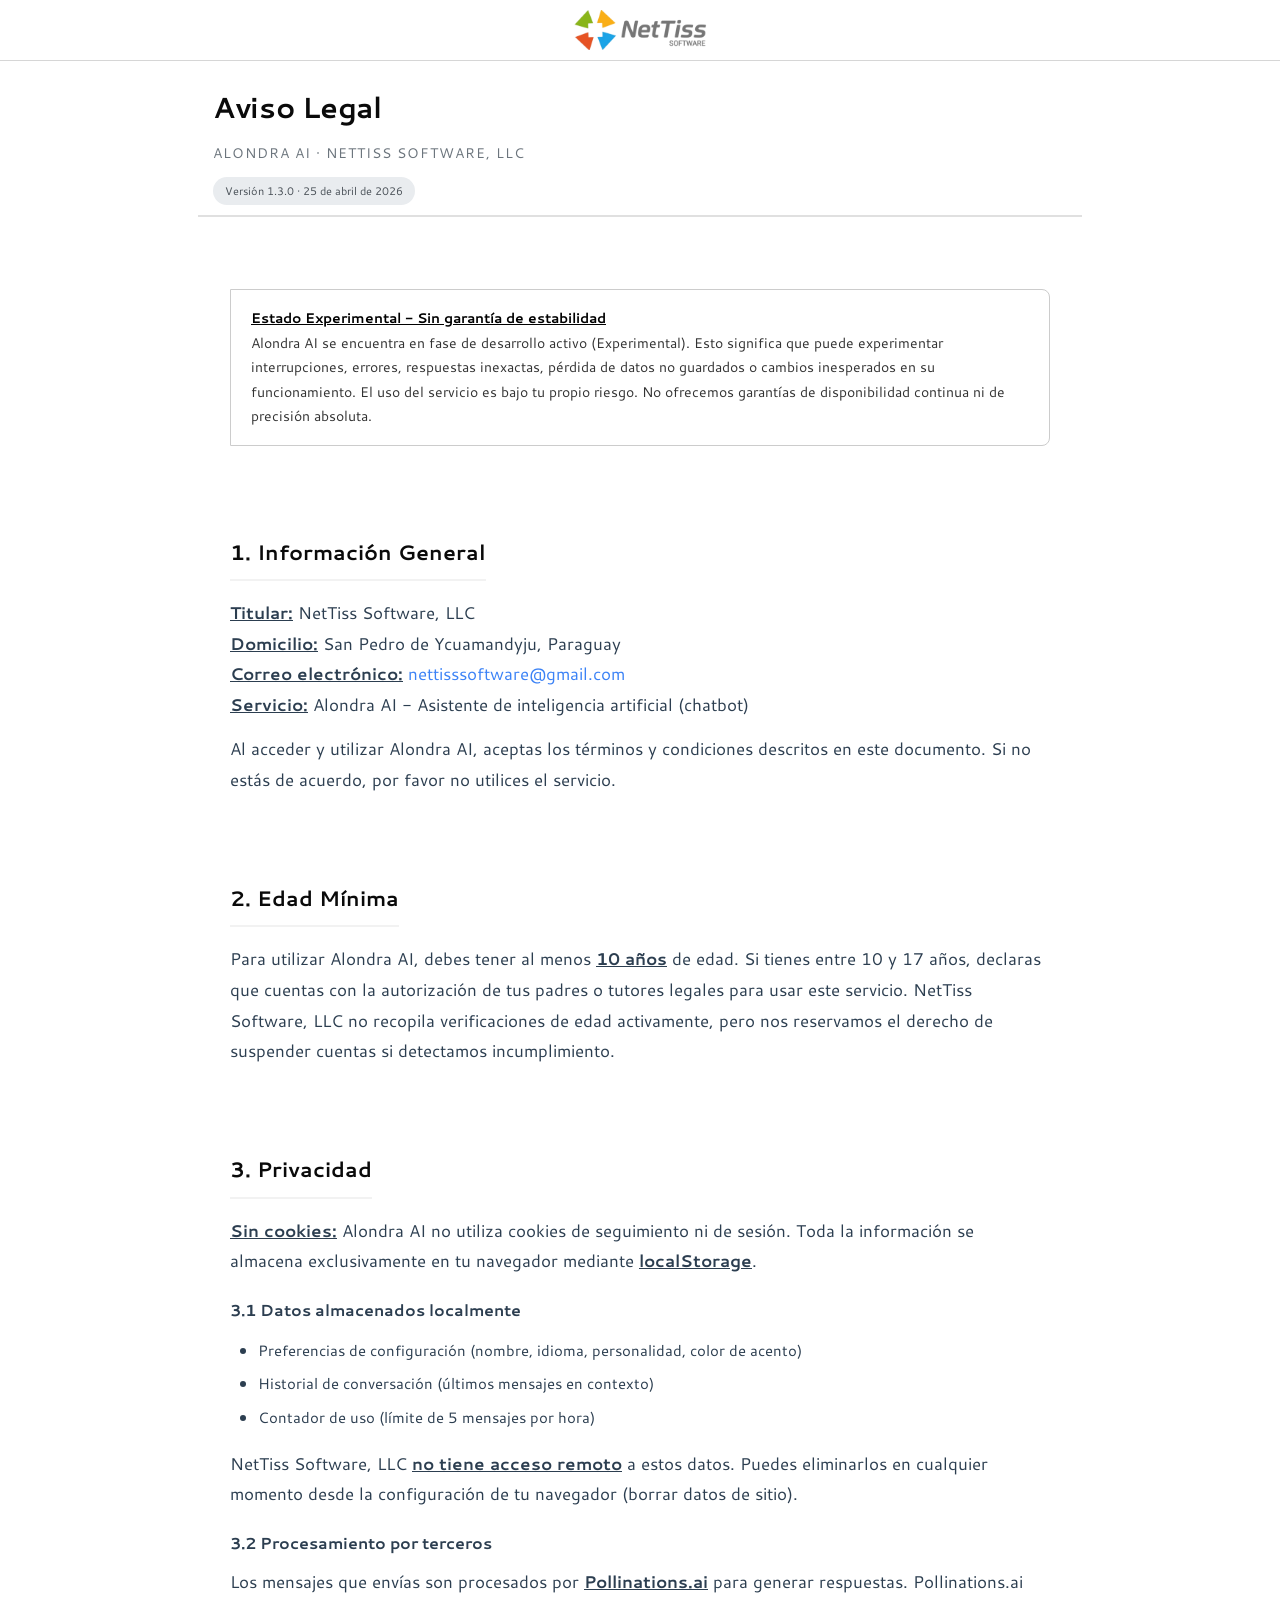
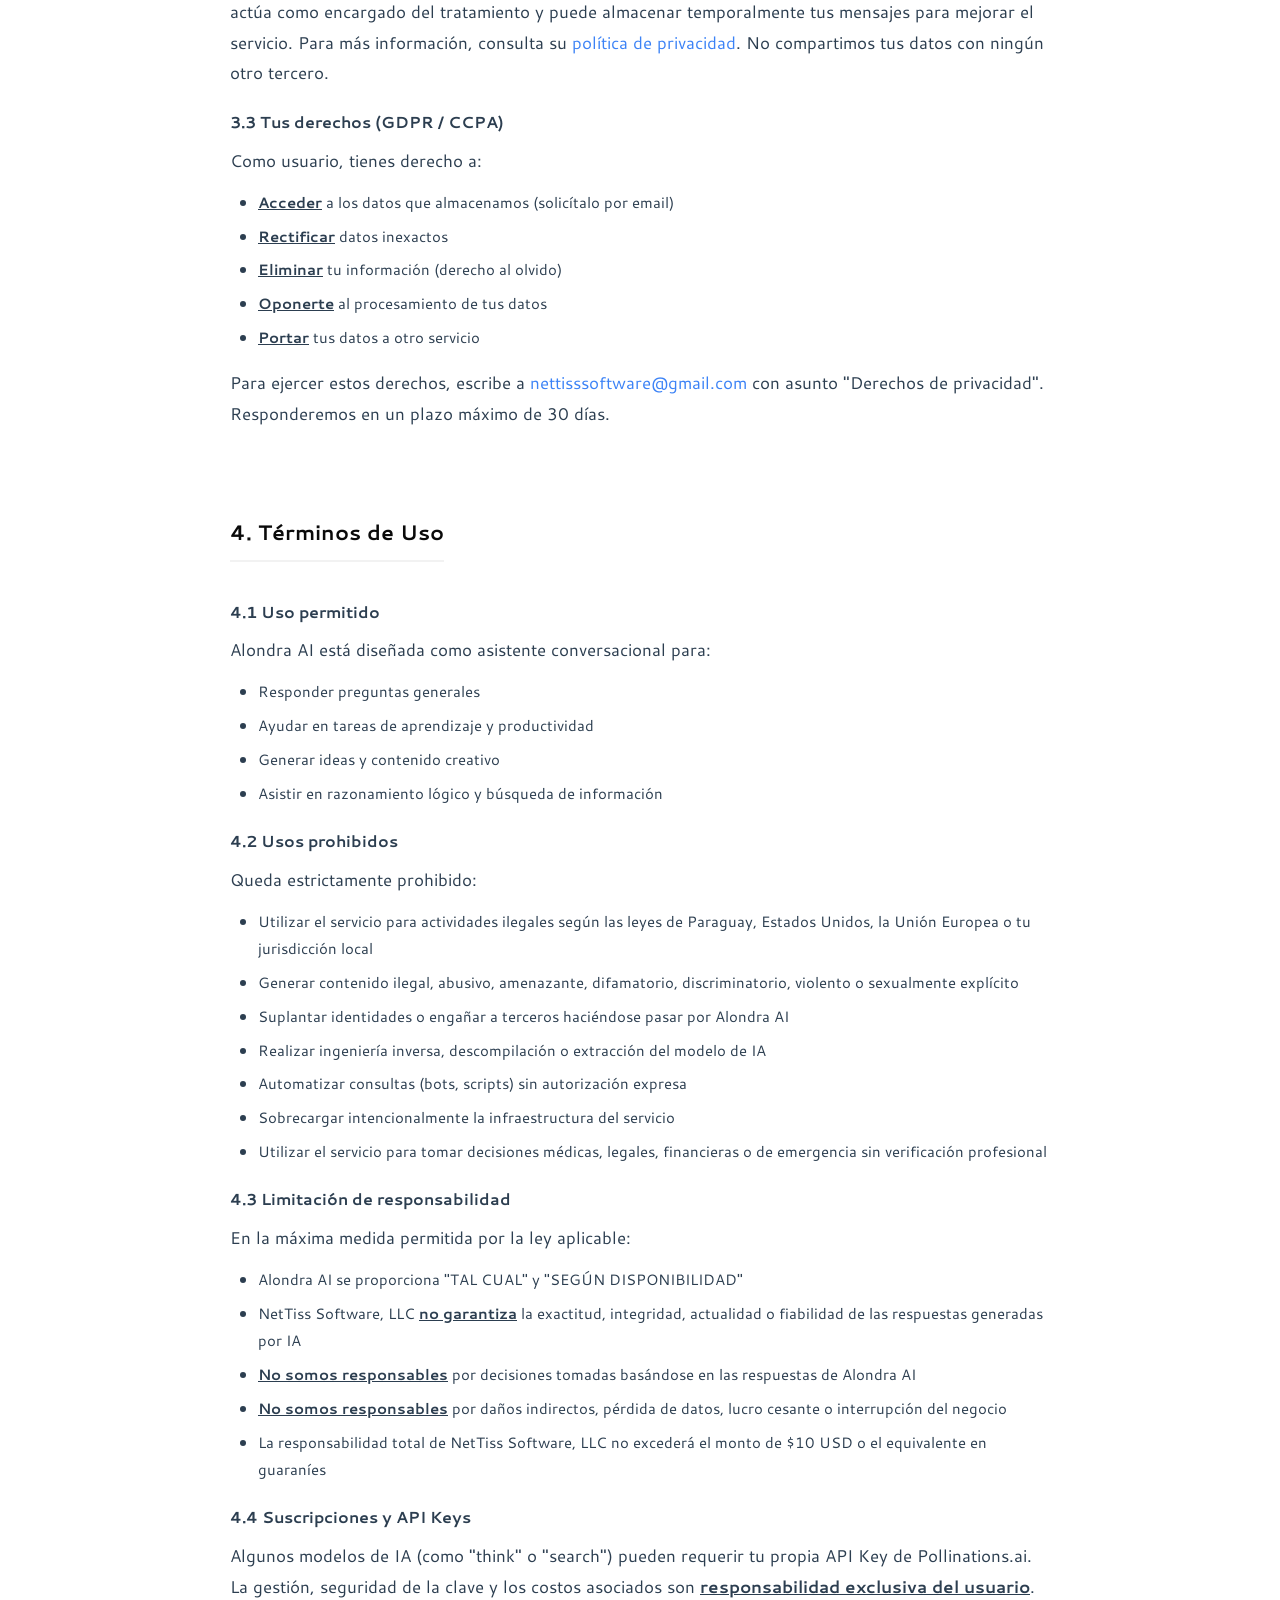
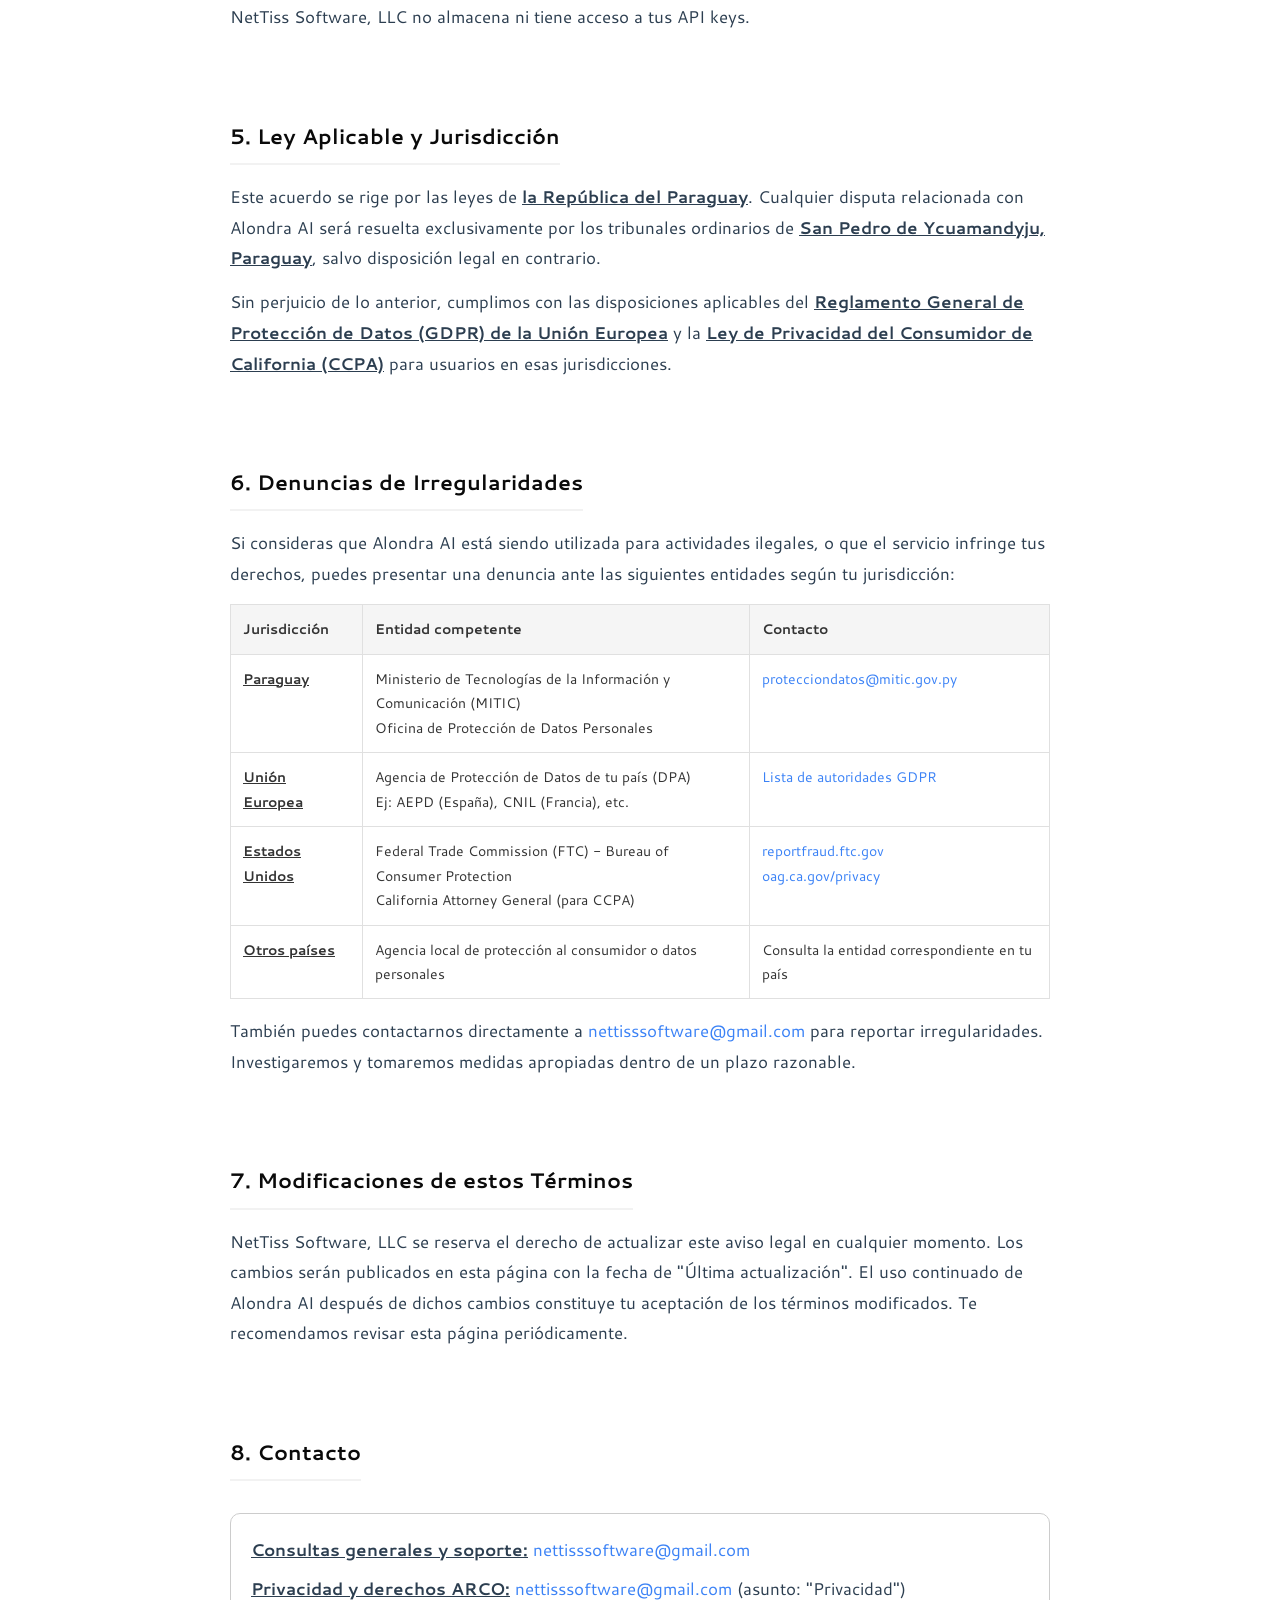
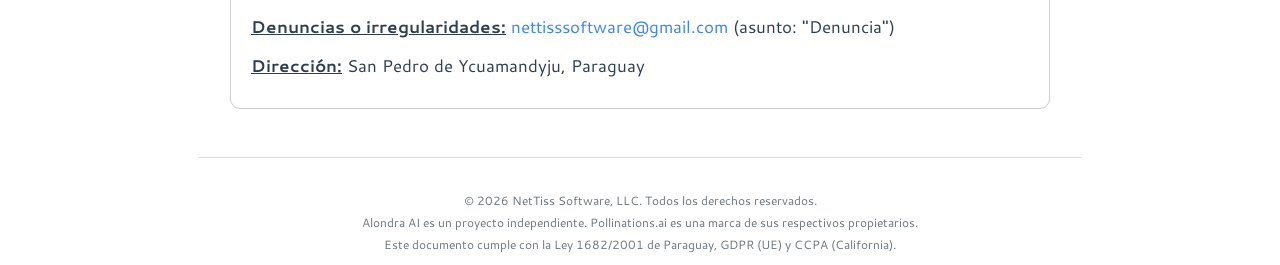
<file: legals.html>
<!DOCTYPE html>
<html lang="es">
<head>
    <meta charset="UTF-8">
    <meta name="viewport" content="width=device-width, initial-scale=1.0">
    <title>Aviso Legal - Alondra AI</title>
    <meta name="robots" content="noindex, nofollow">
    
   <link rel="preconnect" href="https://fonts.googleapis.com">
   <link rel="preconnect" href="https://fonts.gstatic.com" crossorigin>
   <link href="https://fonts.googleapis.com/css2?family=Cantarell:ital,wght@0,400;0,700;1,400;1,700&display=swap" rel="stylesheet">
    
    <style>
        * {
            margin: 0;
            padding: 0;
            box-sizing: border-box;
        }
        
        body {
            font-family: 'Cantarell';
            background: #fff;
            color: #333;
            line-height: 1.8;
        }
        
        strong{
          text-decoration: underline;
        }
        
        .header{
          padding: 10px 20px;
          background: #ffffff;
          width: 100%;
          position: sticky;
          top: 0;
          display: flex;
          align-items: center;
          justify-content: center;
          border-bottom: 1px solid #cccc;
        }
        
        .header img{
          width: 150px;
          height: auto;
        }
        
        .legal-container {
            max-width: 900px;
            margin: 0 auto;
            padding: 10px 8px;
        }
        
        /* Header */
        .legal-header {
            padding: 10px 15px;
            border-bottom: 2px solid #e0e0e0;
            margin-bottom: 2rem;
        }
        
        .legal-header h1 {
            font-size: 1.8rem;
            font-weight: 600;
            letter-spacing: -0.3px;
            color: #0a0a0a;
            margin-bottom: 0.5rem;
        }
        
        .legal-header .brand {
            font-size: 0.85rem;
            color: #6c757d;
            text-transform: uppercase;
            letter-spacing: 1px;
        }
        
        .version-badge {
            display: inline-block;
            background: #e9ecef;
            padding: 0.25rem 0.75rem;
            border-radius: 20px;
            font-size: 0.7rem;
            color: #495057;
            margin-top: 0.75rem;
        }
        
        /* Secciones */
        .legal-section {
            background: white;
            border-radius: 12px;
            padding: 1.5rem 2rem;
            margin-bottom: 1.5rem;
        }
        
        .legal-section h2 {
            font-size: 1.3rem;
            font-weight: 600;
            color: #0a0a0a;
            margin-bottom: 1rem;
            padding-bottom: 0.5rem;
            border-bottom: 2px solid #f2f2f2;
            display: inline-block;
        }
        
        .legal-section h3 {
            font-size: 1rem;
            font-weight: 600;
            color: #2c3e50;
            margin: 1.25rem 0 0.5rem 0;
        }
        
        .legal-section p {
            margin-bottom: 0.85rem;
            color: #2c3e50;
            font-size: 17px;
        }
        
        .legal-section ul, .legal-section ol {
            margin: 0.75rem 0 1rem 1.75rem;
            color: #2c3e50;
            font-size: 0.95rem;
        }
        
        .legal-section li {
            margin-bottom: 0.4rem;
        }
        
        .legal-section a {
            color: #3b82f6;
            text-decoration: none;
            border-bottom: 1px solid transparent;
            transition: border-color 0.2s;
        }
        
        .legal-section a:hover {
            border-bottom-color: #f2f2f2;
        }
        
        /* Tablas */
        .jurisdiction-table {
            width: 100%;
            border-collapse: collapse;
            margin: 1rem 0;
            font-size: 0.85rem;
        }
        
        .jurisdiction-table th,
        .jurisdiction-table td {
            border: 1px solid #e0e0e0;
            padding: 0.75rem;
            text-align: left;
            vertical-align: top;
        }
        
        .jurisdiction-table th {
            background: #f5f5f5;
            font-weight: 600;
        }
        
        /* Alpha warning */
        .alpha-warning {
            background: #fff;
            border: 1px solid #ccc;
            padding: 1rem 1.25rem;
            margin: 1rem 0;
            font-size: 0.85rem;
            border-radius: 0 8px 8px 0;
        }
        
        .alpha-warning strong {
            color: #000;
        }
        
        /* Contacto */
        .contact-box {
            border: 1px solid #ccc;
            border-radius: 10px;
            padding: 1.25rem;
            margin-top: 1rem;
            font-size: 0.9rem;
        }
        
        .contact-box p {
            margin-bottom: 0.5rem;
        }
        
        /* Footer */
        .legal-footer {
            text-align: center;
            padding-top: 2rem;
            margin-top: 1rem;
            border-top: 1px solid #e0e0e0;
            font-size: 0.75rem;
            color: #6c757d;
        }
        
        /* Responsive */
        @media (max-width: 640px) {
            .legal-container {
                padding: 10px;
            }
            .legal-section {
                padding: 1rem;
            }
            .legal-section h2 {
                font-size: 1.2rem;
            }
            .jurisdiction-table {
                font-size: 0.7rem;
            }
            .jurisdiction-table th,
            .jurisdiction-table td {
                padding: 0.5rem;
            }
        }
        
        @media print {
            body {
                background: white;
            }
            .legal-section {
                box-shadow: none;
                break-inside: avoid;
            }
            .alpha-warning {
                background: #f2f2f2;
            }
        }
    </style>
</head>
<body>
  
  <header class="header">
    <img src="img/NetTiss-logo-black.webp" alt="Logo NetTiss Software, LLC">
  </header>

<div class="legal-container">
    
    <div class="legal-header">
        <h1>Aviso Legal</h1>
        <div class="brand">Alondra AI · NetTiss Software, LLC</div>
        <div class="version-badge">Versión 1.3.0 · 25 de abril de 2026</div>
    </div>

    <!-- ========== ADVERTENCIA ALPHA ========== -->
    <div class="legal-section">
        <div class="alpha-warning">
            <strong>Estado Experimental - Sin garantía de estabilidad</strong><br>
            Alondra AI se encuentra en fase de desarrollo activo (Experimental). Esto significa que puede experimentar interrupciones, errores, respuestas inexactas, pérdida de datos no guardados o cambios inesperados en su funcionamiento. El uso del servicio es bajo tu propio riesgo. No ofrecemos garantías de disponibilidad continua ni de precisión absoluta.
        </div>
    </div>

    <!-- ========== 1. INFORMACIÓN GENERAL ========== -->
    <div class="legal-section">
        <h2>1. Información General</h2>
        <p><strong>Titular:</strong> NetTiss Software, LLC<br>
        <strong>Domicilio:</strong> San Pedro de Ycuamandyju, Paraguay<br>
        <strong>Correo electrónico:</strong> <a href="mailto:nettisssoftware@gmail.com">nettisssoftware@gmail.com</a><br>
        <strong>Servicio:</strong> Alondra AI - Asistente de inteligencia artificial (chatbot)</p>
        <p>Al acceder y utilizar Alondra AI, aceptas los términos y condiciones descritos en este documento. Si no estás de acuerdo, por favor no utilices el servicio.</p>
    </div>

    <!-- ========== 2. EDAD MÍNIMA ========== -->
    <div class="legal-section">
        <h2>2. Edad Mínima</h2>
        <p>Para utilizar Alondra AI, debes tener al menos <strong>10 años</strong> de edad. Si tienes entre 10 y 17 años, declaras que cuentas con la autorización de tus padres o tutores legales para usar este servicio. NetTiss Software, LLC no recopila verificaciones de edad activamente, pero nos reservamos el derecho de suspender cuentas si detectamos incumplimiento.</p>
    </div>

    <!-- ========== 3. PRIVACIDAD ========== -->
    <div class="legal-section">
        <h2>3. Privacidad</h2>
        <p><strong>Sin cookies:</strong> Alondra AI no utiliza cookies de seguimiento ni de sesión. Toda la información se almacena exclusivamente en tu navegador mediante <strong>localStorage</strong>.</p>
        
        <h3>3.1 Datos almacenados localmente</h3>
        <ul>
            <li>Preferencias de configuración (nombre, idioma, personalidad, color de acento)</li>
            <li>Historial de conversación (últimos mensajes en contexto)</li>
            <li>Contador de uso (límite de 5 mensajes por hora)</li>
        </ul>
        <p>NetTiss Software, LLC <strong>no tiene acceso remoto</strong> a estos datos. Puedes eliminarlos en cualquier momento desde la configuración de tu navegador (borrar datos de sitio).</p>
        
        <h3>3.2 Procesamiento por terceros</h3>
        <p>Los mensajes que envías son procesados por <strong>Pollinations.ai</strong> para generar respuestas. Pollinations.ai actúa como encargado del tratamiento y puede almacenar temporalmente tus mensajes para mejorar el servicio. Para más información, consulta su <a href="https://pollinations.ai/privacy" target="_blank" rel="noopener noreferrer">política de privacidad</a>. No compartimos tus datos con ningún otro tercero.</p>
        
        <h3>3.3 Tus derechos (GDPR / CCPA)</h3>
        <p>Como usuario, tienes derecho a:</p>
        <ul>
            <li><strong>Acceder</strong> a los datos que almacenamos (solicítalo por email)</li>
            <li><strong>Rectificar</strong> datos inexactos</li>
            <li><strong>Eliminar</strong> tu información (derecho al olvido)</li>
            <li><strong>Oponerte</strong> al procesamiento de tus datos</li>
            <li><strong>Portar</strong> tus datos a otro servicio</li>
        </ul>
        <p>Para ejercer estos derechos, escribe a <a href="mailto:nettisssoftware@gmail.com">nettisssoftware@gmail.com</a> con asunto "Derechos de privacidad". Responderemos en un plazo máximo de 30 días.</p>
    </div>

    <!-- ========== 4. TÉRMINOS DE USO ========== -->
    <div class="legal-section">
        <h2>4. Términos de Uso</h2>
        
        <h3>4.1 Uso permitido</h3>
        <p>Alondra AI está diseñada como asistente conversacional para:</p>
        <ul>
            <li>Responder preguntas generales</li>
            <li>Ayudar en tareas de aprendizaje y productividad</li>
            <li>Generar ideas y contenido creativo</li>
            <li>Asistir en razonamiento lógico y búsqueda de información</li>
        </ul>
        
        <h3>4.2 Usos prohibidos</h3>
        <p>Queda estrictamente prohibido:</p>
        <ul>
            <li>Utilizar el servicio para actividades ilegales según las leyes de Paraguay, Estados Unidos, la Unión Europea o tu jurisdicción local</li>
            <li>Generar contenido ilegal, abusivo, amenazante, difamatorio, discriminatorio, violento o sexualmente explícito</li>
            <li>Suplantar identidades o engañar a terceros haciéndose pasar por Alondra AI</li>
            <li>Realizar ingeniería inversa, descompilación o extracción del modelo de IA</li>
            <li>Automatizar consultas (bots, scripts) sin autorización expresa</li>
            <li>Sobrecargar intencionalmente la infraestructura del servicio</li>
            <li>Utilizar el servicio para tomar decisiones médicas, legales, financieras o de emergencia sin verificación profesional</li>
        </ul>
        
        <h3>4.3 Limitación de responsabilidad</h3>
        <p>En la máxima medida permitida por la ley aplicable:</p>
        <ul>
            <li>Alondra AI se proporciona "TAL CUAL" y "SEGÚN DISPONIBILIDAD"</li>
            <li>NetTiss Software, LLC <strong>no garantiza</strong> la exactitud, integridad, actualidad o fiabilidad de las respuestas generadas por IA</li>
            <li><strong>No somos responsables</strong> por decisiones tomadas basándose en las respuestas de Alondra AI</li>
            <li><strong>No somos responsables</strong> por daños indirectos, pérdida de datos, lucro cesante o interrupción del negocio</li>
            <li>La responsabilidad total de NetTiss Software, LLC no excederá el monto de $10 USD o el equivalente en guaraníes</li>
        </ul>
        
        <h3>4.4 Suscripciones y API Keys</h3>
        <p>Algunos modelos de IA (como "think" o "search") pueden requerir tu propia API Key de Pollinations.ai. La gestión, seguridad de la clave y los costos asociados son <strong>responsabilidad exclusiva del usuario</strong>. NetTiss Software, LLC no almacena ni tiene acceso a tus API keys.</p>
    </div>

    <!-- ========== 5. LEY APLICABLE Y JURISDICCIÓN ========== -->
    <div class="legal-section">
        <h2>5. Ley Aplicable y Jurisdicción</h2>
        <p>Este acuerdo se rige por las leyes de <strong>la República del Paraguay</strong>. Cualquier disputa relacionada con Alondra AI será resuelta exclusivamente por los tribunales ordinarios de <strong>San Pedro de Ycuamandyju, Paraguay</strong>, salvo disposición legal en contrario.</p>
        <p>Sin perjuicio de lo anterior, cumplimos con las disposiciones aplicables del <strong>Reglamento General de Protección de Datos (GDPR) de la Unión Europea</strong> y la <strong>Ley de Privacidad del Consumidor de California (CCPA)</strong> para usuarios en esas jurisdicciones.</p>
    </div>

    <!-- ========== 6. CANALES DE DENUNCIA ========== -->
    <div class="legal-section">
        <h2>6. Denuncias de Irregularidades</h2>
        <p>Si consideras que Alondra AI está siendo utilizada para actividades ilegales, o que el servicio infringe tus derechos, puedes presentar una denuncia ante las siguientes entidades según tu jurisdicción:</p>
        
        <table class="jurisdiction-table">
            <thead>
                <tr><th>Jurisdicción</th><th>Entidad competente</th><th>Contacto</th></tr>
            </thead>
            <tbody>
                <tr><td><strong>Paraguay</strong></td><td>Ministerio de Tecnologías de la Información y Comunicación (MITIC)<br>Oficina de Protección de Datos Personales</td><td><a href="mailto:protecciondatos@mitic.gov.py">protecciondatos@mitic.gov.py</a></td></tr>
                <tr><td><strong>Unión Europea</strong></td><td>Agencia de Protección de Datos de tu país (DPA)<br>Ej: AEPD (España), CNIL (Francia), etc.</td><td><a href="https://edpb.europa.eu/about-edpb/about-edpb/members_es" target="_blank" rel="noopener noreferrer">Lista de autoridades GDPR</a></td></tr>
                <tr><td><strong>Estados Unidos</strong></td><td>Federal Trade Commission (FTC) - Bureau of Consumer Protection<br>California Attorney General (para CCPA)</td><td><a href="https://reportfraud.ftc.gov" target="_blank" rel="noopener noreferrer">reportfraud.ftc.gov</a><br><a href="https://oag.ca.gov/privacy" target="_blank" rel="noopener noreferrer">oag.ca.gov/privacy</a></td></tr>
                <tr><td><strong>Otros países</strong></td><td>Agencia local de protección al consumidor o datos personales</td><td>Consulta la entidad correspondiente en tu país</td></tr>
            </tbody>
        </table>
        
        <p>También puedes contactarnos directamente a <a href="mailto:nettisssoftware@gmail.com">nettisssoftware@gmail.com</a> para reportar irregularidades. Investigaremos y tomaremos medidas apropiadas dentro de un plazo razonable.</p>
    </div>

    <!-- ========== 7. MODIFICACIONES ========== -->
    <div class="legal-section">
        <h2>7. Modificaciones de estos Términos</h2>
        <p>NetTiss Software, LLC se reserva el derecho de actualizar este aviso legal en cualquier momento. Los cambios serán publicados en esta página con la fecha de "Última actualización". El uso continuado de Alondra AI después de dichos cambios constituye tu aceptación de los términos modificados. Te recomendamos revisar esta página periódicamente.</p>
    </div>

    <!-- ========== 8. CONTACTO ========== -->
    <div class="legal-section">
        <h2>8. Contacto</h2>
        <div class="contact-box">
            <p><strong> Consultas generales y soporte:</strong> <a href="mailto:nettisssoftware@gmail.com">nettisssoftware@gmail.com</a></p>
            <p><strong> Privacidad y derechos ARCO:</strong> <a href="mailto:nettisssoftware@gmail.com">nettisssoftware@gmail.com</a> (asunto: "Privacidad")</p>
            <p><strong> Denuncias o irregularidades:</strong> <a href="mailto:nettisssoftware@gmail.com">nettisssoftware@gmail.com</a> (asunto: "Denuncia")</p>
            <p><strong> Dirección:</strong> San Pedro de Ycuamandyju, Paraguay</p>
        </div>
    </div>

    <!-- ========== FOOTER ========== -->
    <div class="legal-footer">
        <p>© 2026 NetTiss Software, LLC. Todos los derechos reservados.</p>
        <p>Alondra AI es un proyecto independiente. Pollinations.ai es una marca de sus respectivos propietarios.</p>
        <p>Este documento cumple con la Ley 1682/2001 de Paraguay, GDPR (UE) y CCPA (California).</p>
    </div>

</div>

</body>
</html>
</file>
